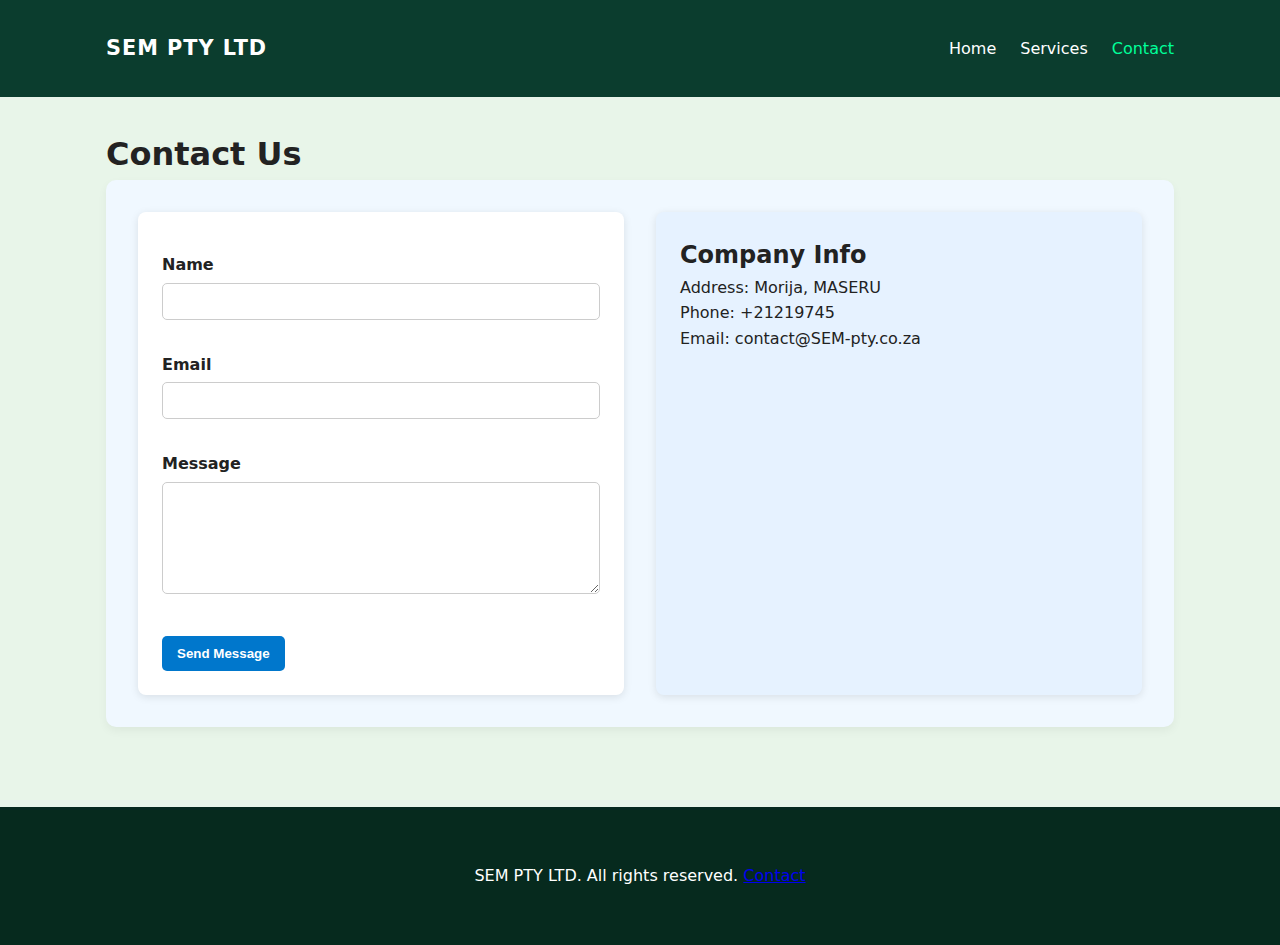
<file: contact.html>
<!doctype html>
<html lang="en">
<head>
  <meta charset="utf-8" />
  <meta name="viewport" content="width=device-width,initial-scale=1" />
  <title>IWB PTY LTD — Contact</title>
  <link rel="stylesheet" href="style.css" />
</head>
<body>
  <header class="site-header">
    <div class="container header-inner">
      <div class="logo">SEM PTY LTD</div>
      <input id="nav-toggle-3" type="checkbox" class="nav-toggle" aria-hidden="true" />
      <label for="nav-toggle-3" class="nav-toggle-label" aria-hidden="true">☰</label>
      <nav class="main-nav" aria-label="Main navigation">
        <ul>
          <li><a href="index.html">Home</a></li>
          <li><a href="services.html">Services</a></li>
          <li><a href="contact.html" aria-current="page">Contact</a></li>
        </ul>
      </nav>
    </div>
  </header>

  <main class="container">
    <h1>Contact Us</h1>

    <section class="contact-grid">
      <form class="contact-form" action="#" method="post" novalidate>
        <label for="name">Name</label>
        <input id="name" name="name" type="text" required />

        <label for="email">Email</label>
        <input id="email" name="email" type="email" required />

        <label for="message">Message</label>
        <textarea id="message" name="message" rows="6" required></textarea>

        <button type="submit" class="btn">Send Message</button>
      </form>

      <aside class="company-info">
        <h2>Company Info</h2>
        <p>Address: Morija, MASERU</p>
        <p>Phone: +21219745</p>
        <p>Email: contact@SEM-pty.co.za</p>
      </aside>
    </section>
  </main>

  <footer class="site-footer">
    <div class="container">
      <p> SEM PTY LTD. All rights reserved. <a href="contact.html">Contact</a></p>
    </div>
  </footer>
</body>
</html>
</file>
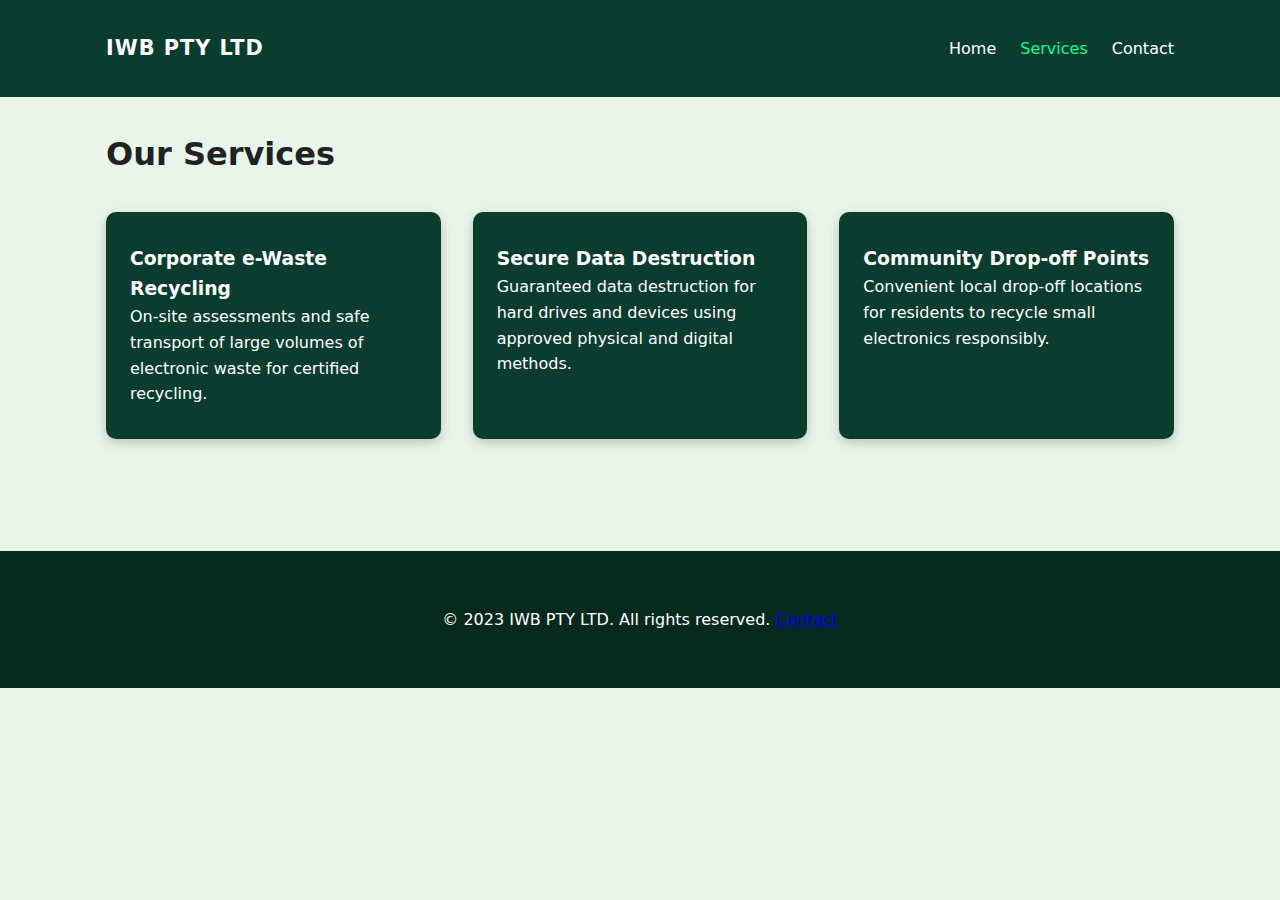
<file: services.html>
<!doctype html>
<html lang="en">
<head>
  <meta charset="utf-8" />
  <meta name="viewport" content="width=device-width,initial-scale=1" />
  <title>IWB PTY LTD — Our Services</title>
  <link rel="stylesheet" href="style.css" />
</head>
<body>
  <header class="site-header">
    <div class="container header-inner">
      <div class="logo">IWB PTY LTD</div>
      <input id="nav-toggle-2" type="checkbox" class="nav-toggle" aria-hidden="true" />
      <label for="nav-toggle-2" class="nav-toggle-label" aria-hidden="true">☰</label>
      <nav class="main-nav" aria-label="Main navigation">
        <ul>
          <li><a href="index.html">Home</a></li>
          <li><a href="services.html" aria-current="page">Services</a></li>
          <li><a href="contact.html">Contact</a></li>
        </ul>
      </nav>
    </div>
  </header>

  <main class="container">
    <h1>Our Services</h1>

    <section class="services-grid">
      <article class="card">
        <h3>Corporate e-Waste Recycling</h3>
        <p>On-site assessments and safe transport of large volumes of electronic waste for certified recycling.</p>
      </article>

      <article class="card">
        <h3>Secure Data Destruction</h3>
        <p>Guaranteed data destruction for hard drives and devices using approved physical and digital methods.</p>
      </article>

      <article class="card">
        <h3>Community Drop-off Points</h3>
        <p>Convenient local drop-off locations for residents to recycle small electronics responsibly.</p>
      </article>
    </section>
  </main>

  <footer class="site-footer">
    <div class="container">
      <p>© 2023 IWB PTY LTD. All rights reserved. <a href="contact.html">Contact</a></p>
    </div>
  </footer>
</body>
</html>
</file>
<file: style.css>
/* === Reset === */
* { box-sizing: border-box; margin: 0; padding: 0; }
body {
  font-family: "Poppins", system-ui, sans-serif;
  line-height: 1.6;
  color: #222;
  background-color: #E8F5E9;
}

/* === Container === */
.container { max-width: 1100px; margin: 0 auto; padding: 2rem 1rem; }

/* === Header === */
.site-header {
  background-color: #0B3D2E;
  color: #fff;
  position: sticky;
  top: 0;
  z-index: 10;
}
.header-inner {
  display: flex;
  align-items: center;
  justify-content: space-between;
}
.logo { font-weight: 700; font-size: 1.3rem; letter-spacing: 1px; }

.main-nav ul {
  list-style: none;
  display: flex;
  gap: 1.5rem;
}
.main-nav a {
  color: #fff;
  text-decoration: none;
  font-weight: 500;
  transition: color 0.3s;
}
.main-nav a:hover,
.main-nav a[aria-current="page"] { color: #00FF99; }

/* === Hamburger === */
.nav-toggle { display: none; }
.nav-toggle-label {
  display: none;
  font-size: 1.8rem;
  cursor: pointer;
  color: #fff;
}

/* === Hero Section === */
.hero {
  background: linear-gradient(rgba(11,61,46,0.9), rgba(11,61,46,0.9)),
              url('../images/ewaste.jpg') center/cover no-repeat;
  color: #fff;
  text-align: center;
  padding: 8rem 1rem;
}
.hero h1 {
  font-size: 2.5rem;
  margin-bottom: 1rem;
  text-transform: uppercase;
  letter-spacing: 2px;
}
.hero p.subhead { font-size: 1.2rem; margin-bottom: 1.5rem; color: #c8f7d1; }
.btn {
  background-color: #00A86B;
  color: #fff;
  text-decoration: none;
  padding: 0.8rem 1.6rem;
  border-radius: 50px;
  font-weight: 600;
  transition: background 0.3s;
}
.btn:hover { background-color: #00c47a; }

/* === Mission Section === */
.mission {
  background-color: #fff;
  border-radius: 10px;
  box-shadow: 0 2px 8px rgba(0,0,0,0.05);
  margin-top: -3rem;
  position: relative;
  z-index: 2;
}
.two-col {
  display: grid;
  grid-template-columns: repeat(auto-fit, minmax(300px, 1fr));
  gap: 2rem;
}
.two-col article {
  background-color: #E8F5E9;
  padding: 1.5rem;
  border-radius: 8px;
}

/* === Services === */
.services-grid {
  display: grid;
  grid-template-columns: repeat(auto-fit, minmax(280px, 1fr));
  gap: 2rem;
  margin: 2rem 0;
}
.card {
  background-color: #0B3D2E;
  color: #fff;
  padding: 2rem 1.5rem;
  border-radius: 10px;
  box-shadow: 0 4px 12px rgba(0,0,0,0.2);
  transition: transform 0.3s;
}
.card:hover { transform: translateY(-5px); }


.contact-grid {
  display: grid;
  grid-template-columns: 1fr 350px;
  gap: 2rem;
  background-color: #fff;
  padding: 2rem;
  border-radius: 10px;
  box-shadow: 0 4px 10px rgba(0,0,0,0.05);
}
.contact-form label {
  font-weight: 600;
  display: block;
  margin-top: 1rem;
}
.contact-form input,
.contact-form textarea {
  width: 100%;
  padding: 0.7rem;
  margin-top: 0.3rem;
  border: 1px solid #ccc;
  border-radius: 6px;
}
.contact-form button {
  margin-top: 1.2rem;
  background-color: #00A86B;
  color: #fff;
  border: none;
  padding: 0.8rem 1.5rem;
  border-radius: 6px;
  cursor: pointer;
  transition: background 0.3s;
}
.contact-form button:hover { background-color: #00c47a; }


.site-footer {
  background-color: #062A1E;
  color: #fff;
  text-align: center;
  padding: 1.5rem;
  margin-top: 3rem;
}


@media (max-width: 768px) {
  .nav-toggle-label { display: block; }
  .main-nav {
    position: absolute;
    background-color: #0B3D2E;
    left: 0;
    right: 0;
    top: 70px;
    display: none;
    flex-direction: column;
    text-align: center;
    padding: 1rem 0;
  }
  .nav-toggle:checked + .nav-toggle-label + .main-nav { display: flex; }
}

/* === General Responsiveness === */
@media (max-width: 900px) {
  .contact-grid { grid-template-columns: 1fr; }
}

.contact-grid {
  display: grid;
  grid-template-columns: 1fr 1fr;
  gap: 2rem;
  background-color: #f0f8ff; 
  padding: 2rem;
  border-radius: 10px;
}


.contact-form {
  background-color: #ffffff;
  padding: 1.5rem;
  border-radius: 8px;
  box-shadow: 0 2px 8px rgba(0,0,0,0.1);
}


.contact-form input,
.contact-form textarea {
  width: 100%;
  padding: 10px;
  margin-bottom: 1rem;
  border: 1px solid #ccc;
  border-radius: 5px;
}


.contact-form .btn {
  background-color: #0077cc;
  color: white;
  padding: 10px 15px;
  border: none;
  border-radius: 5px;
  cursor: pointer;
}
.contact-form .btn:hover {
  background-color: #005fa3;}

.company-info {
  background-color: #e6f2ff;
  padding: 1.5rem;
  border-radius: 8px;
  box-shadow: 0 2px 8px rgba(0,0,0,0.1);
}
</file>
